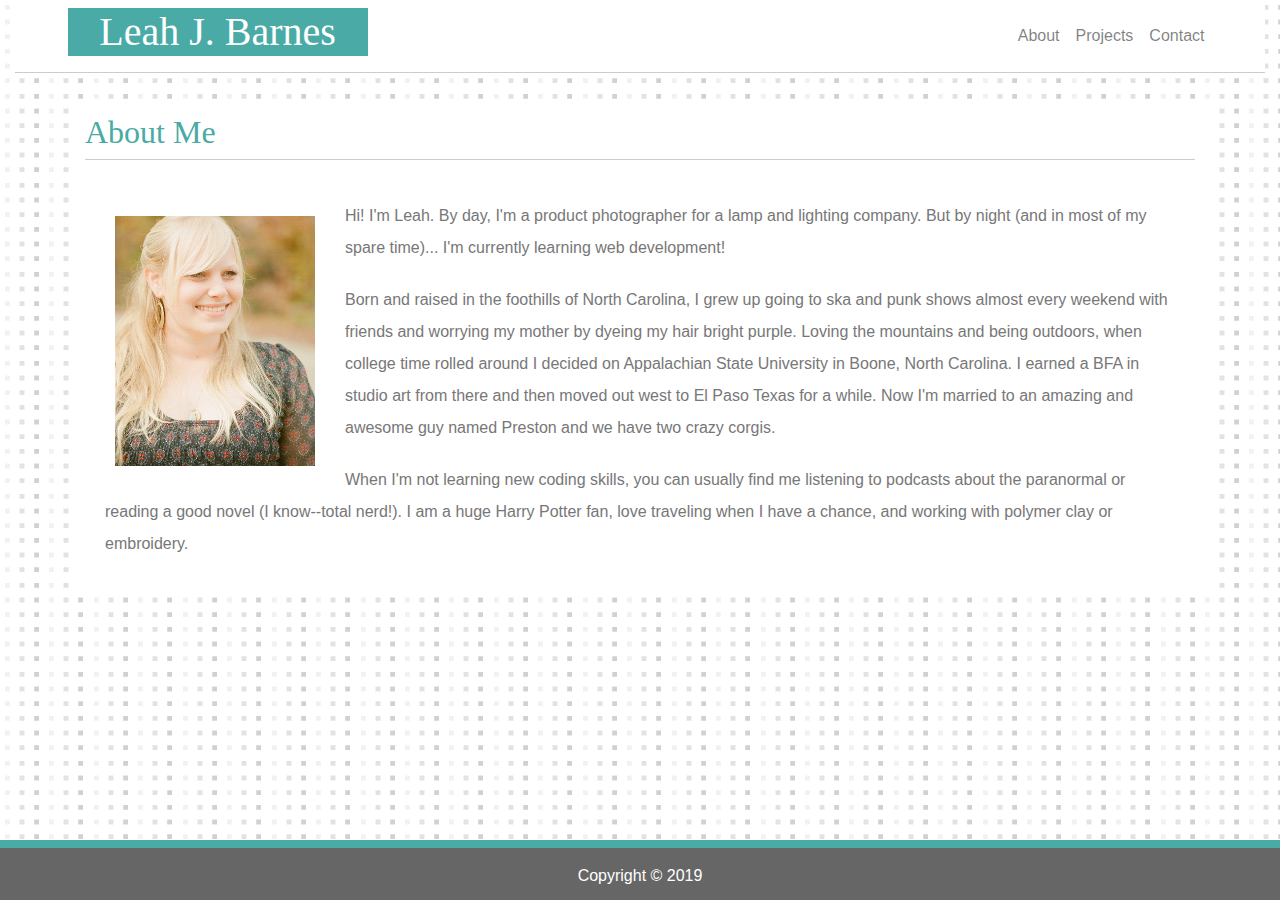
<file: Homework2/index.html>
<!doctype html>
<html lang="en" class="h-100">

<head>
    <meta charset="utf-8">
    <meta name="viewport" content="width=device-width, initial-scale=1, shrink-to-fit=no">
    <link rel="stylesheet" type="text/css" href="https://necolas.github.io/normalize.css/8.0.1/normalize.css">
    <link rel="stylesheet" href="https://maxcdn.bootstrapcdn.com/bootstrap/4.0.0/css/bootstrap.min.css">
    <link rel="stylesheet" type="text/css" href="assets/css/stylebs.css">
    <script src="https://code.jquery.com/jquery-3.3.1.slim.min.js" integrity="sha384-q8i/X+965DzO0rT7abK41JStQIAqVgRVzpbzo5smXKp4YfRvH+8abtTE1Pi6jizo" crossorigin="anonymous"></script>
<script src="https://cdnjs.cloudflare.com/ajax/libs/popper.js/1.14.7/umd/popper.min.js" integrity="sha384-UO2eT0CpHqdSJQ6hJty5KVphtPhzWj9WO1clHTMGa3JDZwrnQq4sF86dIHNDz0W1" crossorigin="anonymous"></script>
<script src="https://stackpath.bootstrapcdn.com/bootstrap/4.3.1/js/bootstrap.min.js" integrity="sha384-JjSmVgyd0p3pXB1rRibZUAYoIIy6OrQ6VrjIEaFf/nJGzIxFDsf4x0xIM+B07jRM" crossorigin="anonymous"></script>
</head>

<body class="d-flex flex-column h-100">
    <!-- Begin page content -->

    <main role="main" class="flex-shrink-0">
        <div class="container-fluid">
            <nav class="navbar navbar-expand-lg navbar-light">
                <div class="nav-wrapper container-fluid">
                    <span class="navbar-name">
                        <h1>Leah J. Barnes</h1>
                    </span>
                    <button class="navbar-toggler" type="button" data-toggle="collapse"
                        data-target="#navbarSupportedContent" aria-controls="navbarSupportedContent"
                        aria-expanded="false" aria-label="Toggle navigation">
                        <span class="navbar-toggler-icon"></span>
                    </button>

                    <div class="collapse navbar-collapse" id="navbarSupportedContent">
                        <ul class="navbar-nav ml-auto">
                            <li class="nav-item">
                                <a class="nav-link" href="index.html">About</a>
                            </li>
                            <li class="nav-item">
                                <a class="nav-link" href="portfolio.html">Projects</a>
                            </li>
                            <li class="nav-item">
                                <a class="nav-link" href="contact.html">Contact</a>
                            </li>
                    </div 
                </div> 
            </nav> 
            <div class="container">
                    <!--row 1-->
                    <div class="row">
                        <!--column 1 of 1-->
                        <div class="col-md-12">
                            <div class="heading">
                                <h2>About Me</h2>
                            </div>
                        </div>
                    </div>
                    <!--row 2-->
                    <div class="row">
                        <!--column 1 of 1-->
                        <div class="col-md-12">
                            <div id="bio">
                                <img id="profile-img" src="assets/images/Leah.jpg" alt="leah-img">
                                <!--paragraphs-->
                                <p>Hi! I'm Leah. By day, I'm a product photographer for a lamp and lighting company. But
                                    by night (and in most of my spare time)...
                                    I'm currently learning web development!
                                </p>
                                <p>Born and raised in the foothills of North Carolina, I grew up going to ska and punk
                                    shows almost every weekend with friends and worrying my mother by dyeing my hair
                                    bright purple.
                                    Loving the mountains and being outdoors, when college time rolled around I decided
                                    on Appalachian State University in Boone, North Carolina. I earned a BFA in studio
                                    art from there and then moved out west to El Paso Texas for a while.
                                    Now I'm married to an amazing and awesome guy named Preston and we have two crazy
                                    corgis. </p>
                                <p>When I'm not learning new coding skills, you can usually find me listening to
                                    podcasts about the paranormal or reading a good novel (I know--total nerd!). I am a
                                    huge Harry Potter fan, love traveling when I have a chance, and working with polymer
                                    clay or embroidery.</p>
                            </div>
                        </div>

                    </div>
    </main>

    <footer class="footer mt-auto py-3">
        <div class="container">
            <span class="footer-text">Copyright © 2019</span>
        </div>
    </footer>
</body>

</html>
</file>
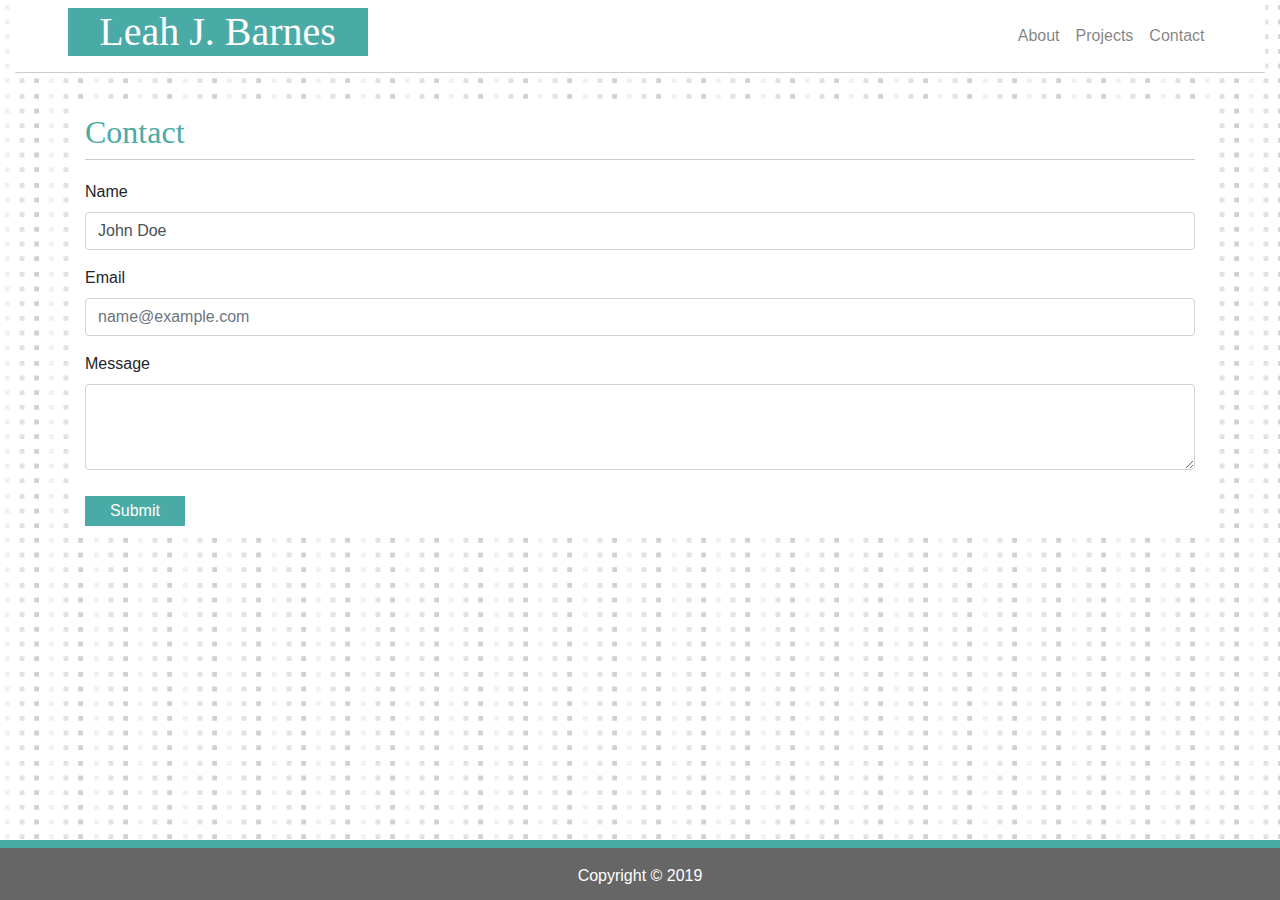
<file: Homework2/contact.html>
<!doctype html>
<html lang="en" class="h-100">

<head>
    <meta charset="utf-8">
    <meta name="viewport" content="width=device-width, initial-scale=1, shrink-to-fit=no">
    <link rel="stylesheet" type="text/css" href="https://necolas.github.io/normalize.css/8.0.1/normalize.css">
    <link rel="stylesheet" href="https://maxcdn.bootstrapcdn.com/bootstrap/4.0.0/css/bootstrap.min.css">
    <link rel="stylesheet" type="text/css" href="assets/css/stylebs.css">
    <script src="https://code.jquery.com/jquery-3.3.1.slim.min.js" integrity="sha384-q8i/X+965DzO0rT7abK41JStQIAqVgRVzpbzo5smXKp4YfRvH+8abtTE1Pi6jizo" crossorigin="anonymous"></script>
<script src="https://cdnjs.cloudflare.com/ajax/libs/popper.js/1.14.7/umd/popper.min.js" integrity="sha384-UO2eT0CpHqdSJQ6hJty5KVphtPhzWj9WO1clHTMGa3JDZwrnQq4sF86dIHNDz0W1" crossorigin="anonymous"></script>
<script src="https://stackpath.bootstrapcdn.com/bootstrap/4.3.1/js/bootstrap.min.js" integrity="sha384-JjSmVgyd0p3pXB1rRibZUAYoIIy6OrQ6VrjIEaFf/nJGzIxFDsf4x0xIM+B07jRM" crossorigin="anonymous"></script>
</head>

<body class="d-flex flex-column h-100">
    <!-- Begin page content -->

    <main role="main" class="flex-shrink-0">
        <div class="container-fluid">
            <nav class="navbar navbar-expand-lg navbar-light">
                <div class="nav-wrapper container-fluid">
                    <span class="navbar-name">
                        <h1>Leah J. Barnes</h1>
                    </span>
                    <button class="navbar-toggler" type="button" data-toggle="collapse"
                        data-target="#navbarSupportedContent" aria-controls="navbarSupportedContent"
                        aria-expanded="false" aria-label="Toggle navigation">
                        <span class="navbar-toggler-icon"></span>
                    </button>

                    <div class="collapse navbar-collapse" id="navbarSupportedContent">
                        <ul class="navbar-nav ml-auto">
                            <li class="nav-item">
                                <a class="nav-link" href="about.html">About</a>
                            </li>
                            <li class="nav-item">
                                <a class="nav-link" href="portfolio.html">Projects</a>
                            </li>
                            <li class="nav-item">
                                <a class="nav-link" href="contact.html">Contact</a>
                            </li>
                    </div 
                </div>
            </nav> 
            <div class="container">
                    <!--row 1-->
                    <div class="row">
                        <!--column 1 of 1-->
                        <div class="col-md-12">
                            <div class="heading">
                                <h2>Contact</h2>
                            </div>
                        </div>
                    </div>
                    <!--row 2-->
                    <div class="row">
                        <!--column 1 of 1-->
                        <div class="col-md-12">
                            <form>
                                <div class="form-group">
                                    <label for="exampleFormControlInput1">Name</label>
                                    <input type="text" class="form-control" id="validationDefault01"
                                        placeholder="John Doe" value="John Doe" required>
                                </div>
                                <div class="form-group">
                                    <label for="exampleFormControlInput1">Email</label>
                                    <input type="email" class="form-control" id="exampleFormControlInput1"
                                        placeholder="name@example.com">
                                </div>
                                <div class="form-group">
                                    <label for="exampleFormControlTextarea1">Message</label>
                                    <textarea class="form-control" id="exampleFormControlTextarea1" rows="3"></textarea>
                                </div>
                                <button class="submit-button" type="submit">Submit</button>
                            </form>
                        </div>
                    </div>
            </div>
        </div>
    </main>

    <footer class="footer mt-auto py-3">
        <div class="container">
            <span class="footer-text">Copyright © 2019</span>
        </div>
    </footer>
</body>

</html>
</file>
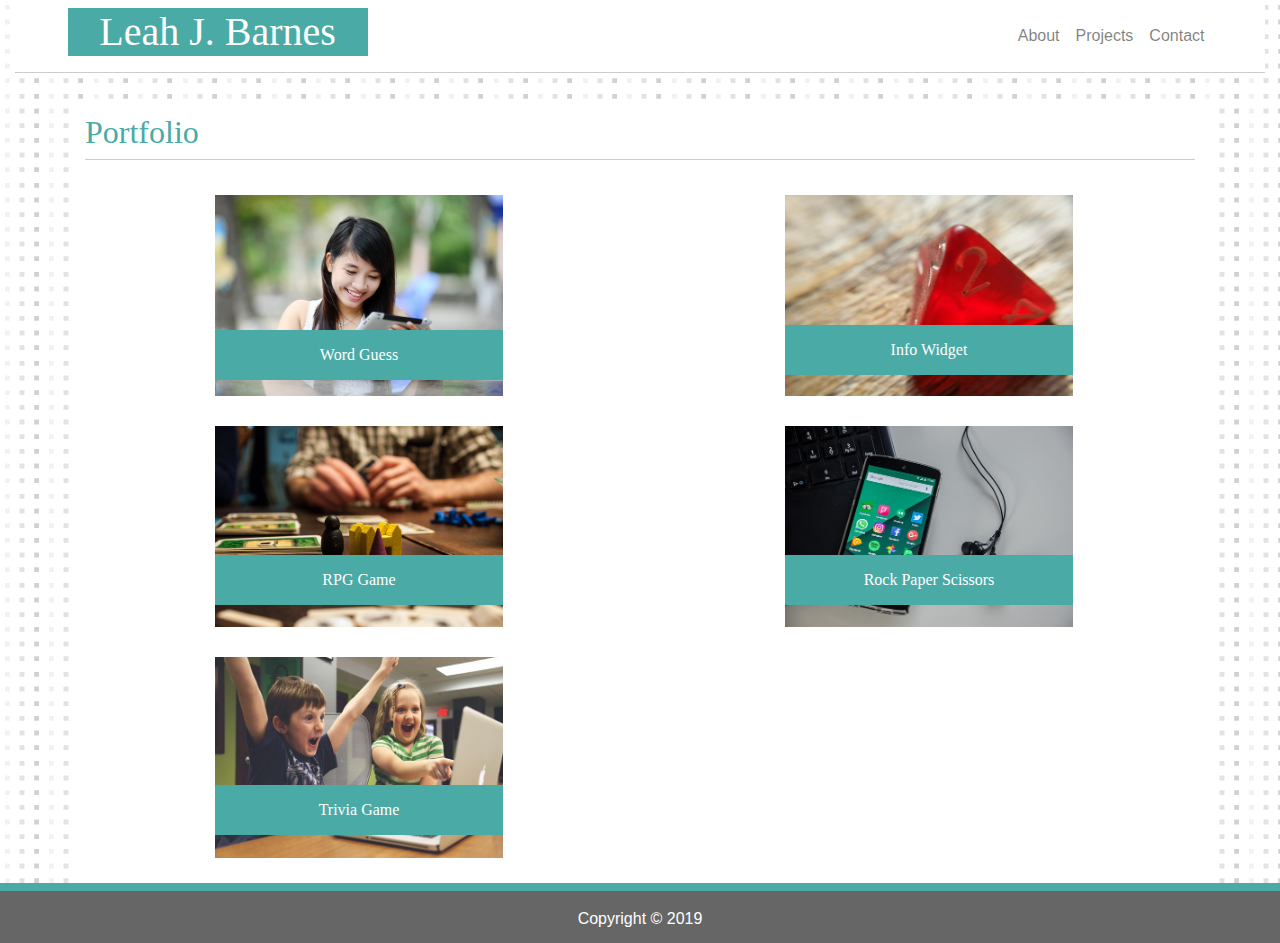
<file: Homework2/portfolio.html>
<!doctype html>
<html lang="en" class="h-100">

<head>
  <meta charset="utf-8">
  <meta name="viewport" content="width=device-width, initial-scale=1, shrink-to-fit=no">
  <link rel="stylesheet" type="text/css" href="https://necolas.github.io/normalize.css/8.0.1/normalize.css">
  <link rel="stylesheet" href="https://maxcdn.bootstrapcdn.com/bootstrap/4.0.0/css/bootstrap.min.css">
  <link rel="stylesheet" type="text/css" href="assets/css/stylebs.css">
  <script src="https://code.jquery.com/jquery-3.3.1.slim.min.js" integrity="sha384-q8i/X+965DzO0rT7abK41JStQIAqVgRVzpbzo5smXKp4YfRvH+8abtTE1Pi6jizo" crossorigin="anonymous"></script>
<script src="https://cdnjs.cloudflare.com/ajax/libs/popper.js/1.14.7/umd/popper.min.js" integrity="sha384-UO2eT0CpHqdSJQ6hJty5KVphtPhzWj9WO1clHTMGa3JDZwrnQq4sF86dIHNDz0W1" crossorigin="anonymous"></script>
<script src="https://stackpath.bootstrapcdn.com/bootstrap/4.3.1/js/bootstrap.min.js" integrity="sha384-JjSmVgyd0p3pXB1rRibZUAYoIIy6OrQ6VrjIEaFf/nJGzIxFDsf4x0xIM+B07jRM" crossorigin="anonymous"></script>
</head>

<body class="d-flex flex-column h-100">
  <!-- Begin page content -->

  <main role="main" class="flex-shrink-0">
    <div class="container-fluid">
      <nav class="navbar navbar-expand-lg navbar-light">
        <div class="nav-wrapper container-fluid">
          <span class="navbar-name">
            <h1>Leah J. Barnes</h1>
          </span>
          <button class="navbar-toggler" type="button" data-toggle="collapse" data-target="#navbarSupportedContent"
            aria-controls="navbarSupportedContent" aria-expanded="false" aria-label="Toggle navigation">
            <span class="navbar-toggler-icon"></span>
          </button>

          <div class="collapse navbar-collapse" id="navbarSupportedContent">
            <ul class="navbar-nav ml-auto">
              <li class="nav-item">
                <a class="nav-link" href="index.html">About</a>
              </li>
              <li class="nav-item">
                <a class="nav-link" href="portfolio.html">Projects</a>
              </li>
              <li class="nav-item">
                <a class="nav-link" href="contact.html">Contact</a>
              </li>
          </div> 
        </div> 
      </nav> <!--container creates overall grid-->
          <div class="container">
            <!--row 1-->
            <div class="row">
              <!--column 1 of 1-->
              <div class="col-md-12">
                <div class="heading">
                  <h2>Portfolio</h2>
                </div>
              </div>
            </div>
            <!--row 2-->
            <div class="row">
              <!--column 1 of 3-->
              <div class="col-md-6 col-centered">
                <!--Image1-->
                <img class="image" src="assets/images/ipadgame.jpg">
                <div id="caption1">
                  <h6>Word Guess</h6>
                </div>
                <img class="image" src="assets/images/trivia.jpg">
                <div id="caption2">
                  <h6>RPG Game</h6>
                </div>
                <img class="image" src="assets/images/rockpaperscissors.jpg">
                <div id="caption3">
                  <h6>Trivia Game</h6>
                </div>
              </div>
              <!--column 2 of 3-->
              <div class="col-md-6 col-centered">
                <img class="image" src="assets/images/rpg.jpg">
                <div id="caption4">
                  <h6>Info Widget</h6>
                </div>
                <img class="image" src="assets/images/widget.jpg">
                <div id="caption5">
                  <h6>Rock Paper Scissors</h6>
                </div>
              </div>
            </div>
          </div>


        </div>



  </main>
  <!--Footer-->
  <footer class="footer mt-auto py-3">
    <div class="container">
      <span class="footer-text">Copyright © 2019</span>
    </div>
  </footer>
</body>

</html>
</file>
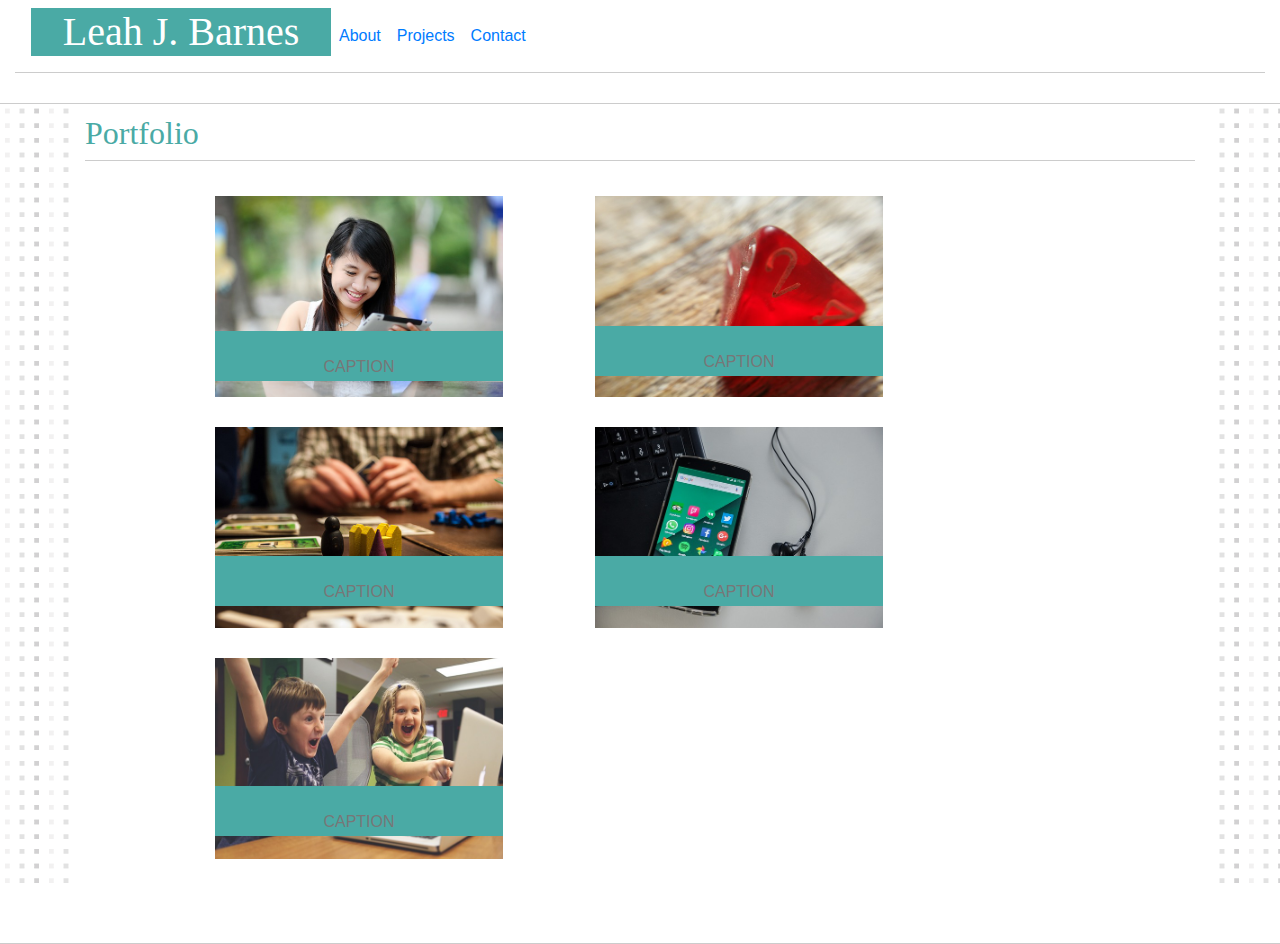
<file: Homework2/portfolioBS.html>
<!DOCTYPE html>
<html lang="en-us">

<head>

  <meta charset="UTF-8">
  <!--Responsive Viewport-->
  <meta name="viewport" content="width-device-width, initial-scale=1.0">
  <title>Leah J. Barnes</title>

  <!-- CSS -->
  <link rel="stylesheet" type="text/css" href="https://necolas.github.io/normalize.css/8.0.1/normalize.css">
  <link rel="stylesheet" href="https://maxcdn.bootstrapcdn.com/bootstrap/4.0.0/css/bootstrap.min.css">
  <link rel="stylesheet" type="text/css" href="assets/css/stylebs.css">
  
</head>

<body>
         <!--Navbar-->
         <div class="row1">
            <div class="col-md-12">
              <nav class="navbar navbar-expand-lg">
                      <div class="navbar-nav">
                        <!--Name/Heading-->
                        <h1>Leah J. Barnes</h1>
                      </div>
                      
                      <button class="navbar-toggler" type="button" data-toggle="collapse" data-target="#navbarNav" aria-controls="navbarNav" aria-expanded="false" aria-label="Toggle navigation">
                        <span class="navbar-toggler-icon"></span>
                      </button>
                      <div class="collapse navbar-collapse" id="navbarNav">
                        <ul class="navbar-nav">
                          <li class="nav-item active">
                            <a class="nav-link" href="#">About <span class="sr-only">(current)</span></a>
                          </li>
                          <li class="nav-item">
                            <a class="nav-link" href="#">Projects</a>
                          </li>
                          <li class="nav-item">
                            <a class="nav-link" href="#">Contact</a>
                          </li>
                      </ul>
                      </div>
                    </nav>
            </div>
          </div> 

    <!--container creates overall grid-->
    <div class="container">
         <!--row 1-->
        <div class="row">
            <!--column 1 of 1-->
            <div class="col-md-12">
                <div class="heading"><h2>Portfolio</h2></div>
            </div>
        </div>
        <!--row 2-->
        <div class="row">
            <!--column 1 of 3-->
            <div class="col-md-4">
                <!--Image1-->
                <img class="image" src="assets/images/ipadgame.jpg">
                <div id="caption1"><p>CAPTION</p></div>
                <img class="image" src="assets/images/trivia.jpg">
                <div id="caption2"><p>CAPTION</p></div>
                <img class="image" src="assets/images/rockpaperscissors.jpg">
                <div id="caption3"><p>CAPTION</p></div>
            </div>
            <!--column 2 of 3-->
            <div class="col-md-4">
                <img class="image" src="assets/images/rpg.jpg">
                <div id="caption4"><p>CAPTION</p></div>
                <img class="image" src="assets/images/widget.jpg">
                <div id="caption5"><p>CAPTION</p></div>
            </div>
            <!--column 3 of 3-->
            <div class="col-md-4">
                
            </div>
       
            
        </div>
    </div>

     <!--Footer-->
     <nav class="navbar2 sticky-bottom navbar">
            <div class="copyright"><h6>Copyright 2019 Leah J. Barnes</h6>
            </div>
          </nav>
</file>
<file: Homework2/assets/css/stylebs.css>
html, body {
    height: 100%;
    margin:0;
}

body {
    background-image: url("../images/tiny-squares.png");
}

.row {
    background: white;
    padding-top: 10px;
    padding-bottom: 10px;
}

.row1 {
    border-bottom: solid 1px  #cccccc;
    background: white;
}

.column {
    background: white;
}


h1 {
    
    color: white;
    background: #4aaaa5;
    width: 300px;
    text-align: center;
    font-family: 'Georgia', Times, 'Times New Roman', serif;
}

h2 {
    color: #4aaaa5;
    background: white;
    width: 250px;
    font-family: 'Georgia', Times, 'Times New Roman', serif;
    text-align: left;
}

.heading {
    border-bottom: 1px solid #cccccc; 
}

/* .container {
    padding-top: 10px;
    padding-bottom: 10px;
    width: 960px;
    margin:  20px auto 0px auto;
    overflow: auto;
} */

.image {
    width: 288px;
    height: 201px;
    margin-top: 15px;
    margin-bottom: 15px;
    position: relative;
    margin-left: 130px;
}

#caption1, #caption2, #caption3, #caption4, #caption5 {
    background: #4aaaa5; 
    text-align: center;
    width: 288px;
    height: 50px;
    position: absolute;
}
#caption1 {
    top: 150px;
    left: 145px;
}

#caption2 {
    top: 375px;
    left: 145px;
}

#caption3 {
    top: 605px;
    left: 145px;
}

#caption4 {
    top: 145px;
    left: 145px;
}

#caption5 {
  top: 375px;
  left: 145px;
}

.footer {
    color: white;
    background: #666666;
    border-top: 8px solid #4aaaa5;
    font-family: 'Arial', 'Helvetica Neue', Helvetica, sans-serif;
    width: 100%;
    text-align: center;
    height: 60px;
}

.footer-text {
    margin: 0 auto;
    text-align: center;
    font-family: 'Arial', 'Helvetica Neue', Helvetica, sans-serif;
    font-size: "5px";
    color: white;
}



.submit-button {
    width: 100px;
    color: white;
    background: #4aaaa5;
    border-width: 0;
    height: 30px;
    margin-top: 10px;
}

.navbar {
    margin-bottom: 30px;
    border-bottom: 1px solid #cccccc;
    background: white;
}

.nav-wrapper {
    width: 1175px;
}

#bio {
    background: #ffffff;
    font-family: 'Arial', 'Helvetica Neue', Helvetica, sans-serif;
}

#profile-img {
    height: 250px;
    width: 230px;
    float: left;
    margin: 16px 15px 10px 15px;
    padding: 0 15px 0 15px;
}

p {
    color: #777777;
    line-height: 2;
    margin: 20px;
  }

  h6 {
      color: white;
      padding-top: 15px;
      font-family: 'Georgia', Times, 'Times New Roman', serif;

  }

  @media (max-width: 600px) {
     #profile-img {
        height: 500px;
        width: 420px; 
        margin: 0 auto;
     } 

     p {
         float: left;
         text-align: center;
     }
  }
</file>
